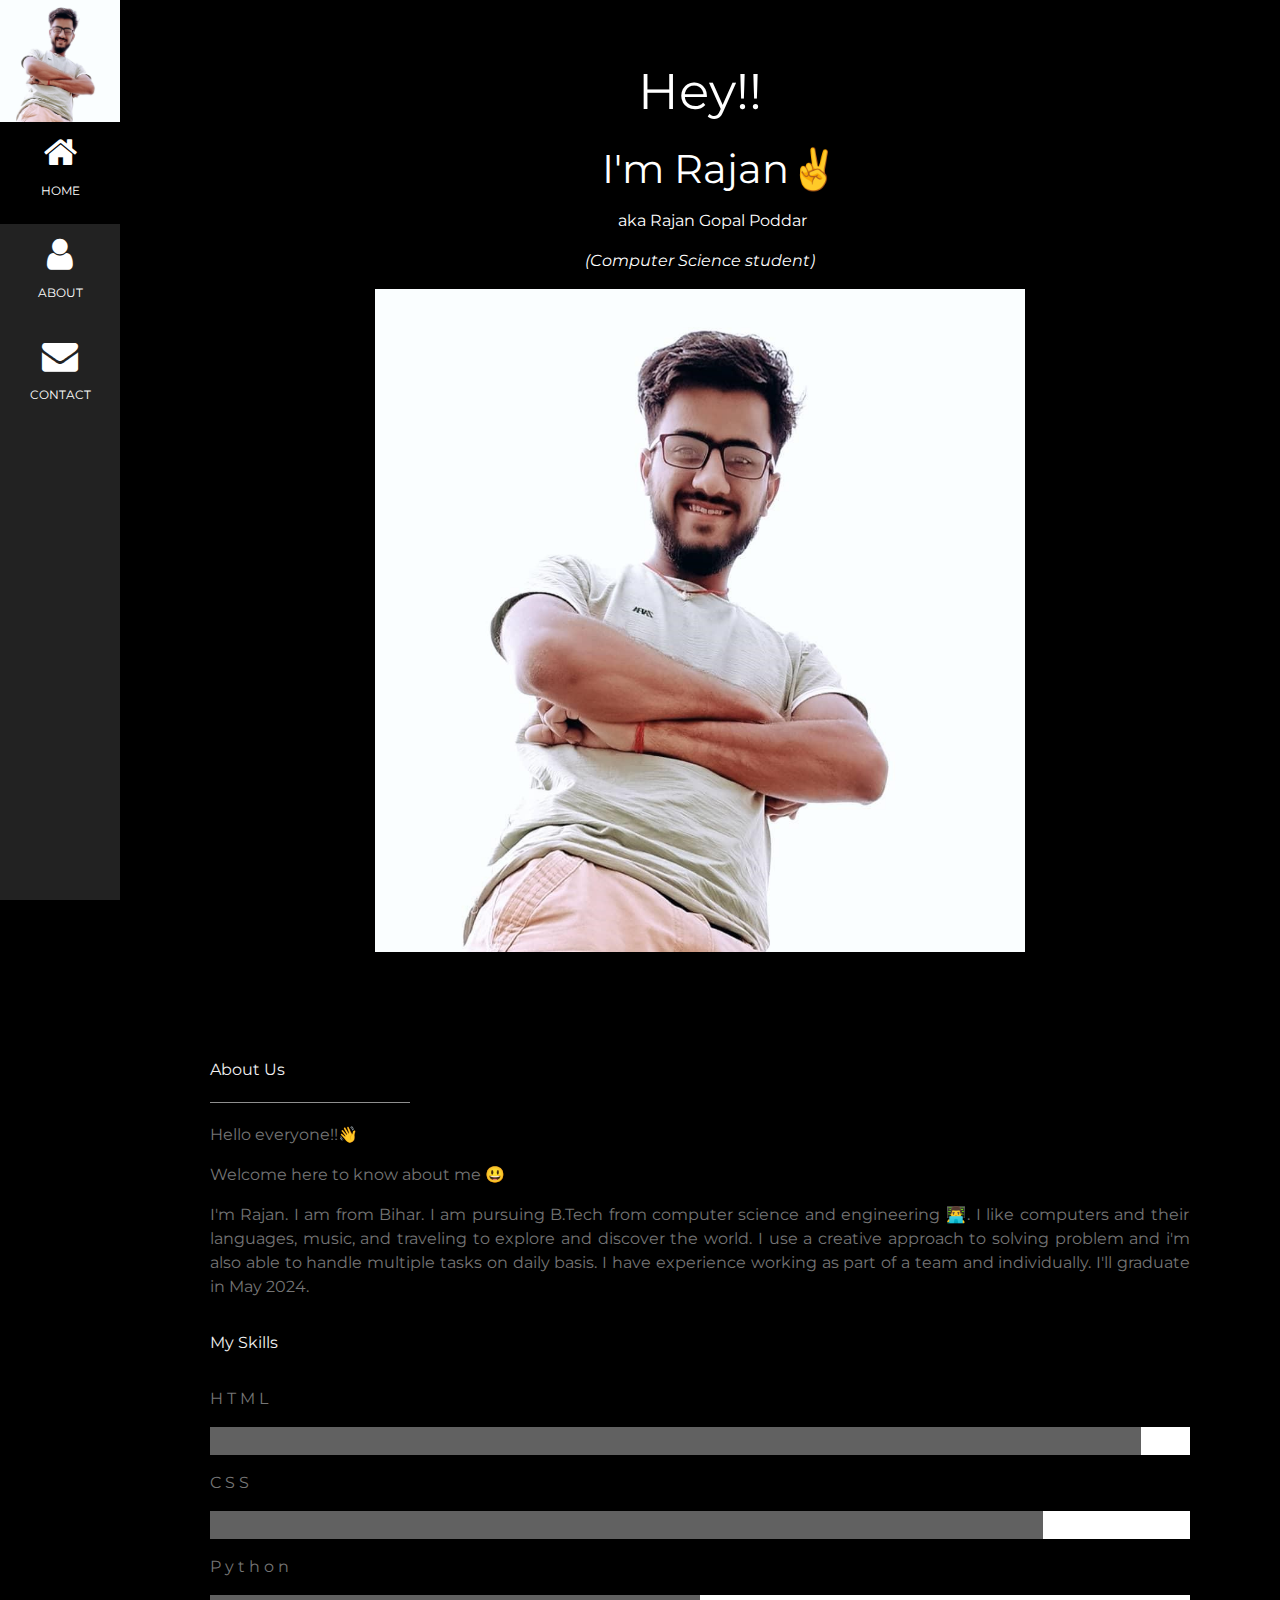
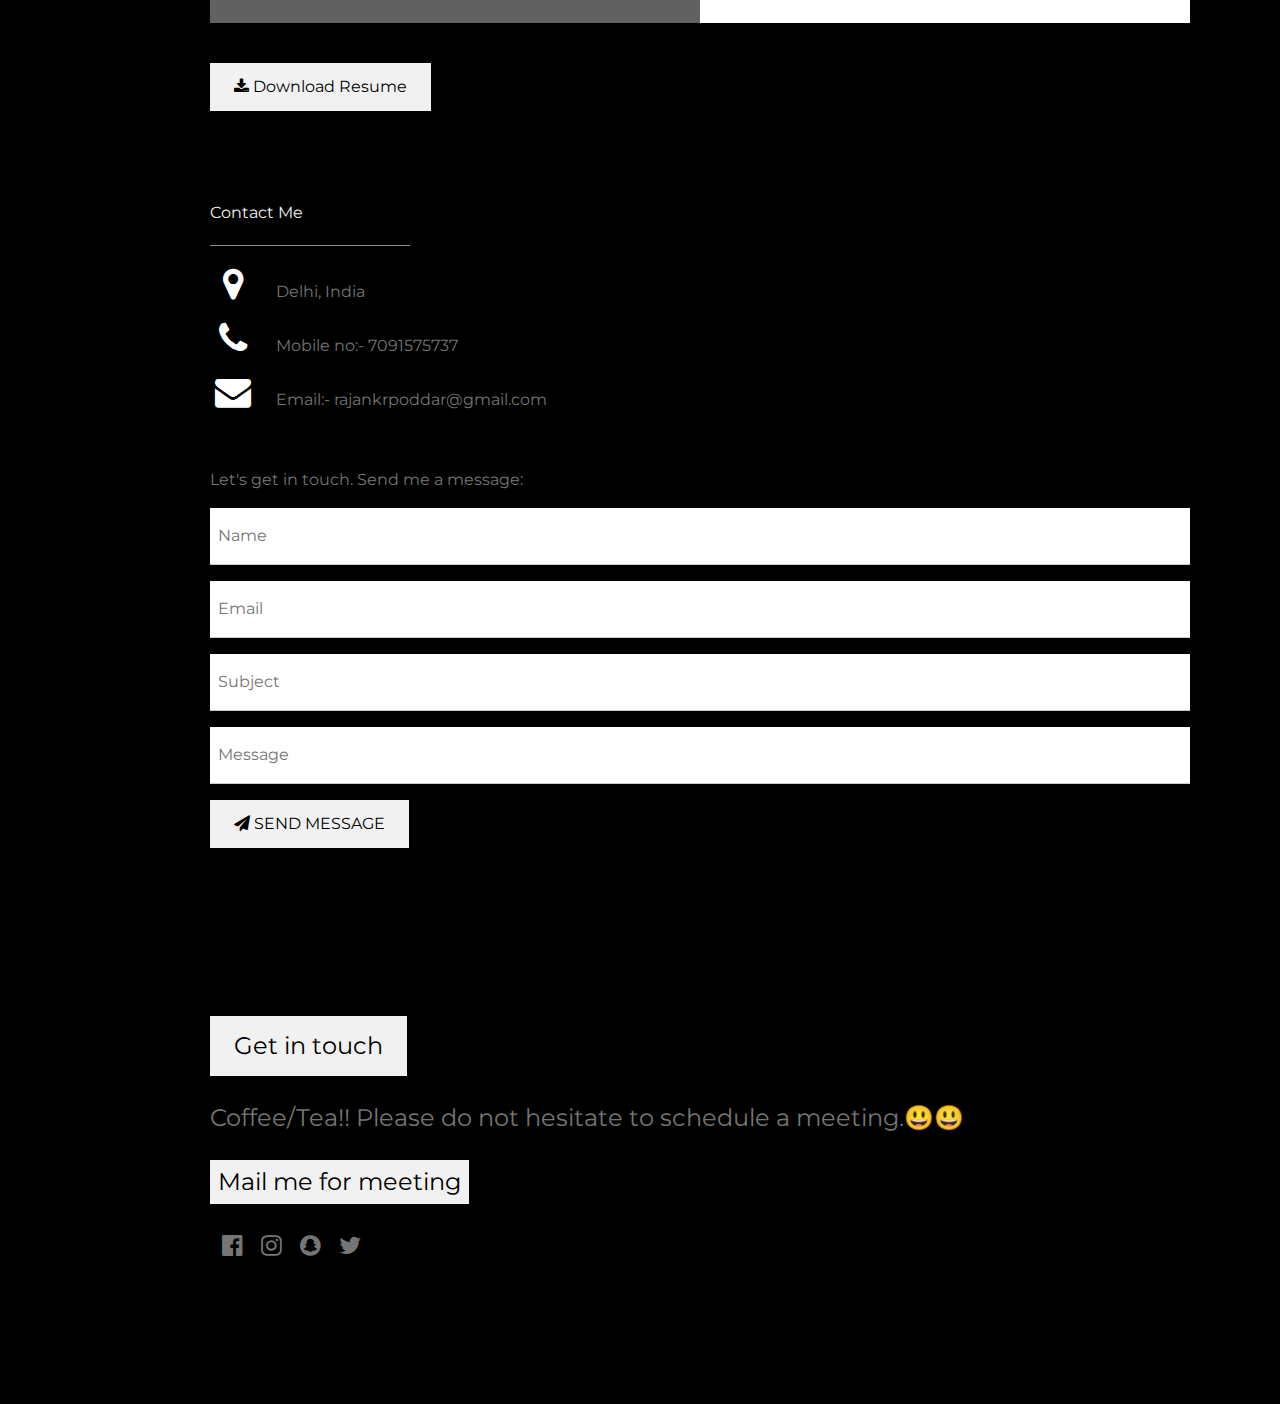
<file: Task  4/index.html>
<!DOCTYPE html>
<html>

<head>
  <title>Rajan Kumar | Computer Engineer | Developer</title>
  <meta charset="UTF-8">
  <meta name="viewport" content="width=device-width, initial-scale=1">
  <link rel="stylesheet" href="https://www.w3schools.com/w3css/4/w3.css">
  <link rel="stylesheet" href="https://fonts.googleapis.com/css?family=Montserrat">
  <link rel="stylesheet" href="https://cdnjs.cloudflare.com/ajax/libs/font-awesome/4.7.0/css/font-awesome.min.css">
  <link rel="icon" href="rajan pic 1.png">

  <style>
    body,
    h1,
    h2,
    h3,
    h4,
    h5,
    h6 {
      font-family: "Montserrat", sans-serif;
      font-size: medium;

    }

    .w3-row-padding img {
      margin-bottom: 12px
    }

    /* Set the width of the sidebar to 120px */
    .w3-sidebar {
      width: 120px;
      background: #222;
    }

    /* Add a left margin to the "page content" that matches the width of the sidebar (120px) */
    #main {
      margin-left: 120px
    }

    /* Remove margins from "page content" on small screens */
    @media only screen and (max-width: 600px) {
      #main {
        margin-left: 0
      }
    }
  </style>
</head>

<body class="w3-black">

  <!-- Icon Bar (Sidebar - hidden on small screens) -->
  <nav class="w3-sidebar w3-bar-block w3-small w3-hide-small w3-center">
    <!-- Avatar image in top left corner -->
    <img src="rajank pic.jpg" style="width:100%">
    <a href="#" class="w3-bar-item w3-button w3-padding-large w3-black">
      <i class="fa fa-home w3-xxlarge"></i>
      <p>HOME</p>
    </a>
    <a href="#about" class="w3-bar-item w3-button w3-padding-large w3-hover-black">
      <i class="fa fa-user w3-xxlarge"></i>
      <p>ABOUT</p>
    </a>
    <a href="#contact" class="w3-bar-item w3-button w3-padding-large w3-hover-black">
      <i class="fa fa-envelope w3-xxlarge"></i>
      <p>CONTACT</p>
    </a>
  </nav>

  <!-- Navbar on small screens (Hidden on medium and large screens) -->
  <div class="w3-top w3-hide-large w3-hide-medium" id="myNavbar">
    <div class="w3-bar w3-black w3-opacity w3-hover-opacity-off w3-center w3-small">
      <a href="#" class="w3-bar-item w3-button" style="width:25% !important">HOME</a>
      <a href="#about" class="w3-bar-item w3-button" style="width:25% !important">ABOUT</a>
      <a href="#contact" class="w3-bar-item w3-button" style="width:25% !important">CONTACT</a>
    </div>
  </div>

  <!-- Page Content -->
  <div class="w3-padding-large" id="main">
    <!-- Header/Home -->
    <header class="w3-container w3-padding-32 w3-center w3-black" id="home">

      <h1 style="font-size:50px;">Hey!!</h1>

      <h1 style="font-size:40px;">&nbsp; &nbsp; I'm Rajan&#9996;</h1>
      <h3>&nbsp; &nbsp; &nbsp; aka Rajan Gopal Poddar</h3>
      <p><i>(Computer Science student)</i></p>
      <img src="rajank pic.jpg" alt="boy" class="w3-image" width="650" height="1100">
    </header>

    <!-- About Section -->
    <div class="w3-content w3-justify w3-text-grey w3-padding-64" id="about">
      <h2 class="w3-text-light-grey">About Us</h2>
      <hr style="width:200px" class="w3-opacity">
      <p>Hello everyone!!&#128075;</p>
      <p>Welcome here to know about me &#128515;</p>
      <p>I'm Rajan. I am from Bihar. I am pursuing B.Tech from computer science and engineering 👨‍💻. I like computers
        and their languages, music, and traveling to explore and discover the world. I use a creative approach to
        solving problem and i'm also able to handle multiple tasks on daily basis. I have experience working as part of
        a team and individually. I'll graduate in May 2024.</p>
      <h3 class="w3-padding-16 w3-text-light-grey">My Skills</h3>
      <p class="w3-wide">HTML</p>
      <div class="w3-white">
        <div class="w3-dark-grey" style="height:28px;width:95%"></div>
      </div>
      <p class="w3-wide">CSS</p>
      <div class="w3-white">
        <div class="w3-dark-grey" style="height:28px;width:85%"></div>
      </div>
      <p class="w3-wide">Python</p>
      <div class="w3-white">
        <div class="w3-dark-grey" style="height:28px;width:50%"></div>
      </div><br>



      <button class="w3-button w3-light-grey w3-padding-large w3-section">
        <i class="fa fa-download"></i> Download Resume
      </button>


      <!-- Contact Section -->
      <div class="w3-padding-64 w3-content w3-text-grey" id="contact">
        <h2 class="w3-text-light-grey">Contact Me</h2>
        <hr style="width:200px" class="w3-opacity">

        <div class="w3-section">
          <p><i class="fa fa-map-marker fa-fw w3-text-white w3-xxlarge w3-margin-right"></i> Delhi, India</p>
          <p><i class="fa fa-phone fa-fw w3-text-white w3-xxlarge w3-margin-right"></i> Mobile no:- 7091575737 </p>
          <p><i class="fa fa-envelope fa-fw w3-text-white w3-xxlarge w3-margin-right"> </i> Email:-
            rajankrpoddar@gmail.com</p>
        </div><br>
        <p>Let's get in touch. Send me a message:</p>

        <form action="/action_page.php" target="_blank">
          <p><input class="w3-input w3-padding-16" type="text" placeholder="Name" required name="Name"></p>
          <p><input class="w3-input w3-padding-16" type="text" placeholder="Email" required name="Email"></p>
          <p><input class="w3-input w3-padding-16" type="text" placeholder="Subject" required name="Subject"></p>
          <p><input class="w3-input w3-padding-16" type="text" placeholder="Message" required name="Message"></p>
          <p>
            <button class="w3-button w3-light-grey w3-padding-large" type="submit">
              <i class="fa fa-paper-plane"></i> SEND MESSAGE
            </button>
          </p>
        </form>

      </div>
      <!-- Footer.  -->

      <footer class="w3-content w3-padding-64 w3-text-grey w3-xlarge">
        <p>
          <button class="w3-button w3-light-grey w3-padding-large" type="submit">
            Get in touch
          </button>
        </p>
        <p>Coffee/Tea!! Please do not hesitate to schedule a meeting.&#128515;&#128515;</p>
        <p>
          <button class="w3-button w3-light-grey w3-padding-small" type="submit">
            Mail me for meeting
          </button>
        </p>

        &nbsp;
        <a href="https://www.facebook.com/profile.php?id=100051406727614"><i
            class="fa fa-facebook-official w3-hover-opacity"></i></a>
        &nbsp;
        <a href="https://www.instagram.com/ra_jan_k/"><i class="fa fa-instagram w3-hover-opacity"></i></a>
        &nbsp;
        <a href="https://t.snapchat.com/uUoPrItb"><i class="fa fa-snapchat w3-hover-opacity"></i></a>
        &nbsp;
        <a href="https://twitter.com/rajan_k1?t=I5lETzDXPy4Vxx0SMrJoKw&s=09"><i
            class="fa fa-twitter w3-hover-opacity"></i></a>
        &nbsp;
        <!-- End footer -->
      </footer>

      <!-- END PAGE CONTENT -->
    </div>

</body>

</html>
</file>
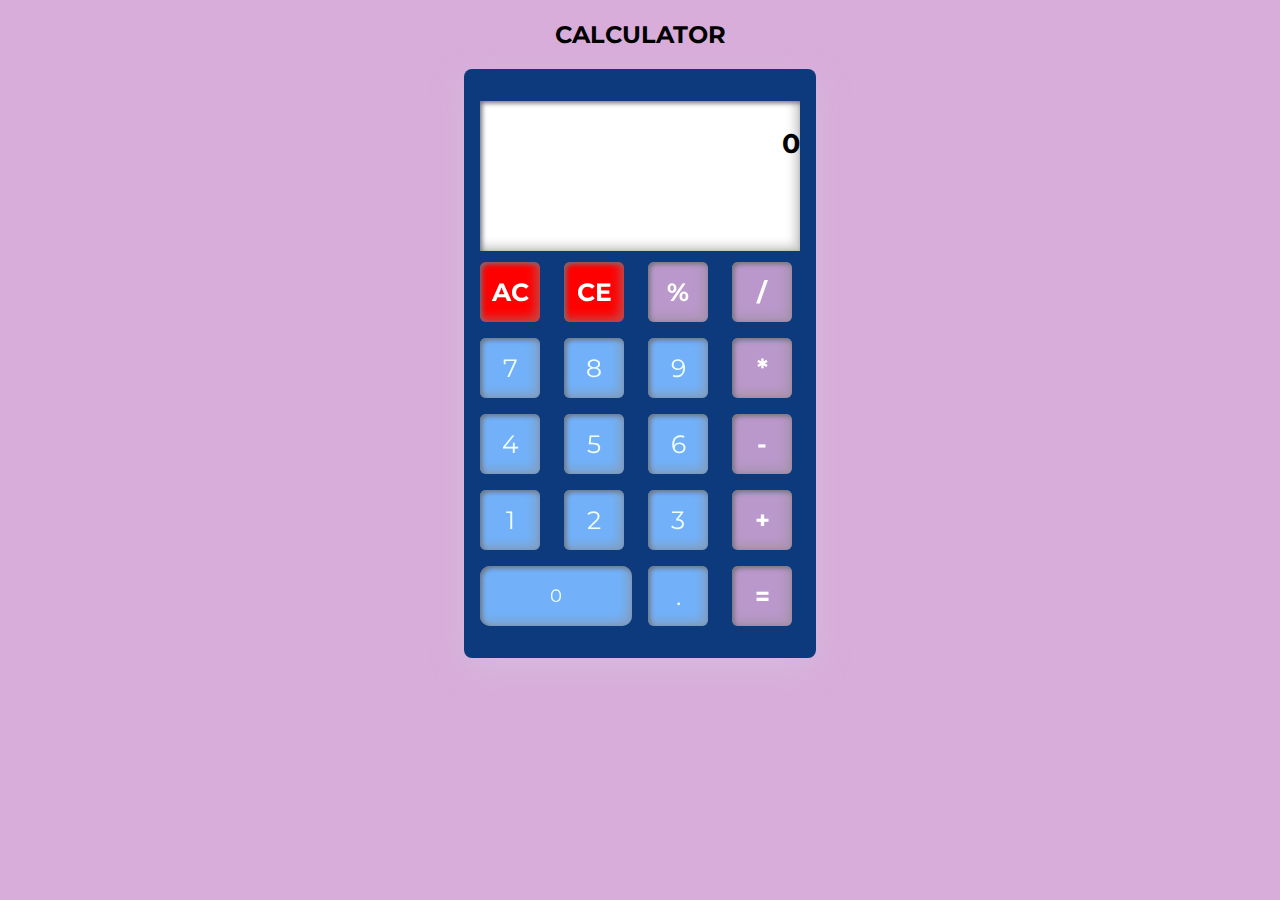
<file: Task-2/index.html>
<!DOCTYPE html>
<html lang="en">

<head>
    <meta charset="UTF-8">
    <title>calculator</title>
    <link rel="stylesheet" href="style.css">

</head>

<body>
    <center>
        <h2>CALCULATOR</h2>
    </center>
    <div class="container">
        <div class="result">
            <p id="result-box">0</p>
        </div>


        <div class="buttons">
            <div class="button action-btn clear" id="clear"> AC </div>
            <div class="button action-btn clear" id="curr-clr"> CE</div>
            <div class="button num-button  calc-action-btn"> %</div>
            <div class="button num-button  calc-action-btn"> /</div>
            <div class="button num-button seven num">7</div>
            <div class="button num-button eight num">8</div>
            <div class="button num-button  nine num">9</div>
            <div class="button num-button  calc-action-btn">*</div>
            <div class="button num-button  four num">4</div>
            <div class="button num-button  five num">5</div>
            <div class="button num-button  six num">6</div>
            <div class="button num-button  calc-action-btn">-</div>
            <div class="button num-button  one num">1</div>
            <div class="button num-button  two num">2</div>
            <div class="button num-button  three num">3</div>
            <div class="button num-button  calc-action-btn">+</div>
            <div class="button num-button  zero num">0</div>
            <div class="button num-button  point num">.</div>
            <div class="button calc-action-btn" id="total">=</div>
        </div>

    </div>

    <script src="script.js"> </script>

</body>

</html>
</file>
<file: Task-2/style.css>
@import url('https://fonts.googleapis.com/css?family=Montserrat&display=swap');

body {
    background: rgb(216, 173, 217);
    font-family: 'Montserrat', sans-serif;
}

.container {
    background: rgb(13, 58, 125);
    width: 320px;
    height: 525px;
    border-radius: .5em;
    margin: 0 auto;
    padding: 32px 16px;
    display: flex;
    flex-direction: column;
    justify-content: space-between;
    box-shadow: rgba(209, 211, 233, 0.37) 0px 10px 32px 0px;
    backdrop-filter: blur(4px);

}

.container .result {
    width: 100%;
    height: 150px;
    box-shadow: inset 2px 2px 5px #6f7178,
        inset -5px -5px 10px #918b8b73;

    background-color: white;
    color: rgb(0, 0, 0);

}

.container .result p {
    font-size: 20pt;
    overflow-y: auto;
    text-align: right;
    
    font-weight: 700;

}

.container .buttons {
    display: grid;
    grid-template-columns: repeat(4, 1fr);
    grid-gap: 1em;
    color: azure;
}

.calc-action-btn {
    background-color: #ba98cb;

}

.clear {
    background-color: red;
}

.container .buttons .button,
.container .buttons .num-button {
    cursor: pointer;
    text-align: center;
    width: 60px;
    font-size: 25px;
    height: 60px;
    display: grid;
    place-content: center;
    border-radius: 10%;
    box-shadow: inset 2px 2px 5px #6f7178,
        inset -5px -5px 10px #918b8b73;
}

.button:hover {
    color: #ff55a1;


}

.container .buttons .zero {
    grid-column: 1/ 3;
    width: 100%;
    font-size: 18px;
    border-radius: 10px;
    box-shadow: inset 2px 2px 5px #6f7178,
        inset -5px -5px 10px #918b8b73;
}


.num {
    background-color: rgb(114, 177, 249);
}

.action-btn {
    color: rgb(255, 255, 255);
    font-weight: bold;
}

.calc-action-btn {
    color: rgb(255, 255, 255);
    font-size: 20px;
    font-weight: bold;
}
</file>
